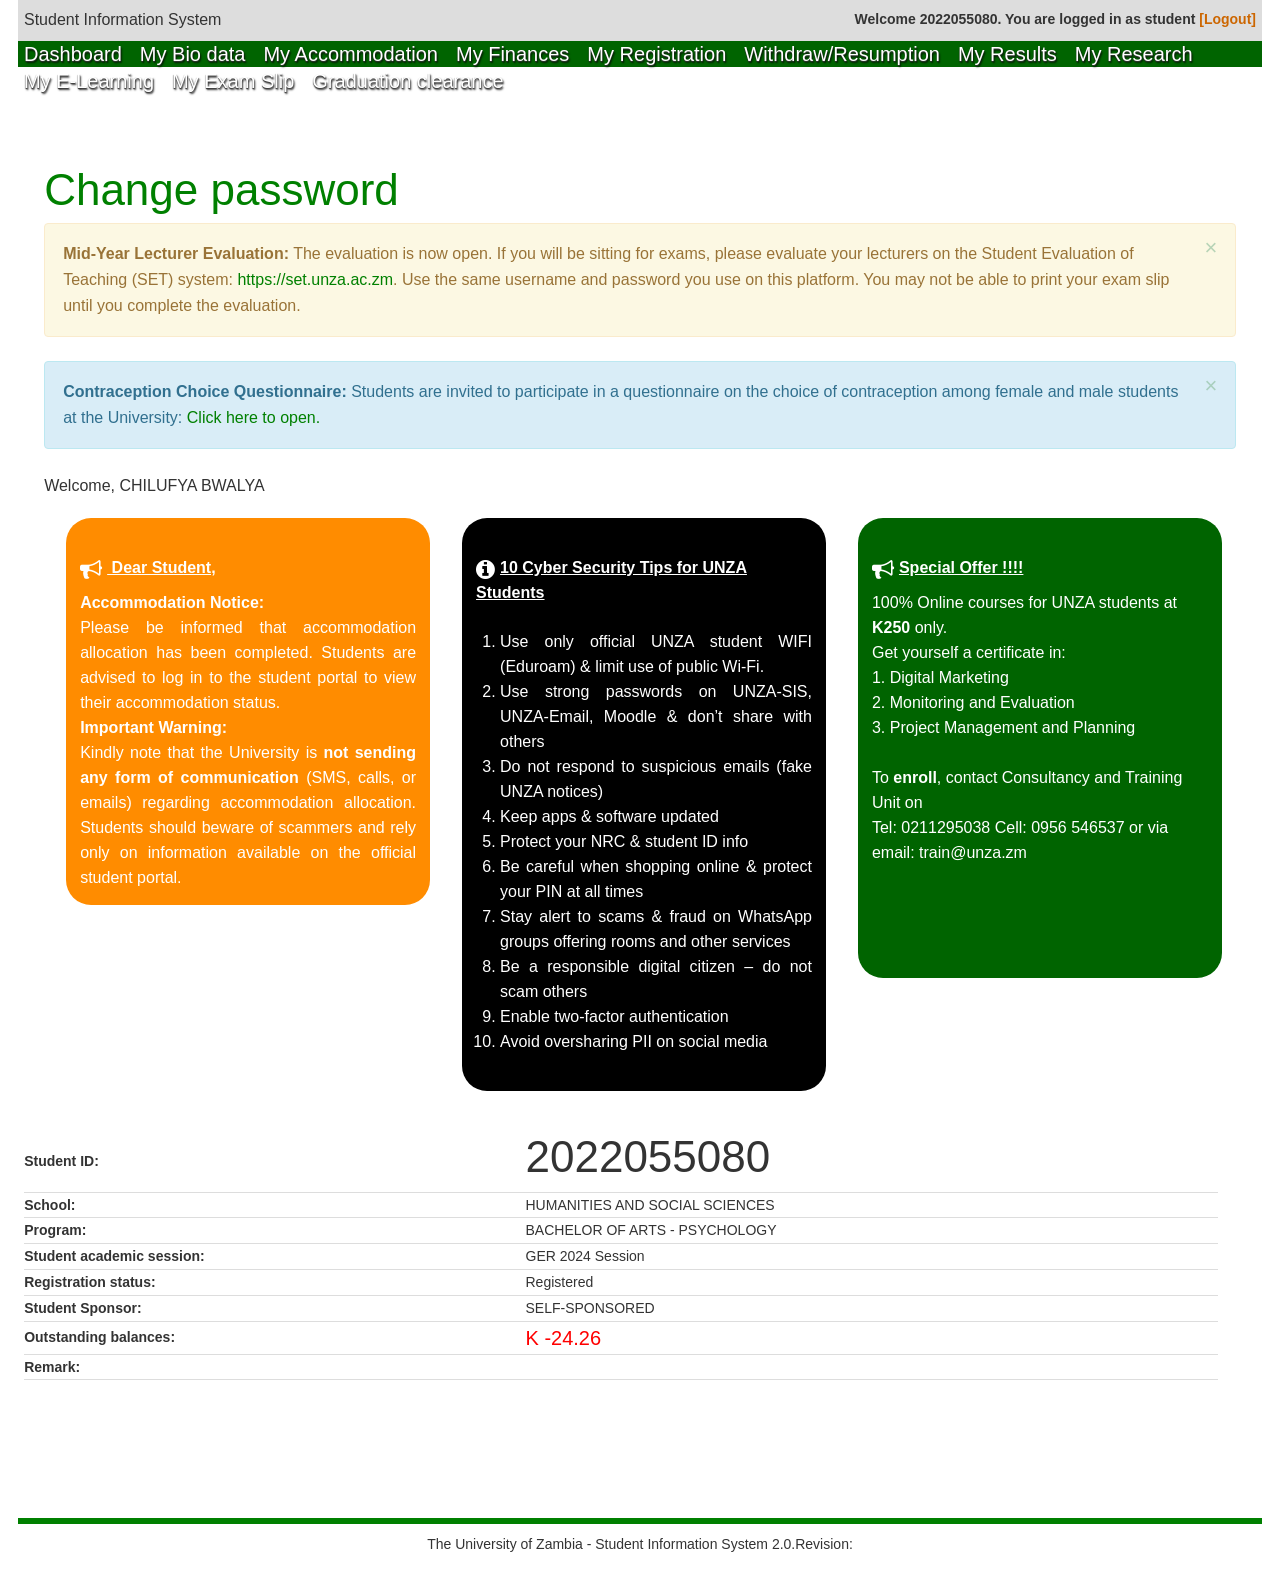
<file: index.html>
<!DOCTYPE html>
<html lang="en">
<head>
<meta charset="UTF-8">
<meta name="viewport" content="width=1000">
<title>Student Information System</title>

<!-- Font Awesome (only used in announcements & guides) -->
<link rel="stylesheet" href="https://cdnjs.cloudflare.com/ajax/libs/font-awesome/4.7.0/css/font-awesome.min.css">

<style>

*{box-sizing:border-box}body{margin:0;color:#333;background:white;font-family:Arial,Helvetica,sans-serif;font-size:16px}a{color:green;text-decoration:none}button{font:inherit;cursor:pointer}a:focus-visible,button:focus-visible{outline:2px solid #e79b24;outline-offset:3px}.top-header{margin:0 18px;background:#ddd;padding:10px 6px;display:flex;justify-content:space-between;gap:8px 24px;flex-wrap:wrap;line-height:1.3}.top-header>div:last-child{font-size:14px;font-weight:bold}.navbar{margin:0 18px;background:#006400;display:flex;flex-wrap:wrap;gap:0 18px;padding:1px 6px}.navbar a{font:20px Arial,Helvetica,sans-serif;color:white;line-height:24px;text-shadow:1px 1px 2px #000}.container{padding:70px 3.45% 0}.page-title{color:green;font-weight:400;font-size:44px;margin:0 0 8px}.alert{position:relative;border:1px solid;padding:17px 45px 17px 18px;border-radius:4px;font-size:16px;line-height:26px;margin-bottom:24px;overflow-wrap:anywhere}.alert.warning{background:#fcf8e3;border-color:#faebcc;color:#997337}.alert.info{background:#d9edf7;border-color:#bce8f1;color:#31708f}.dismiss{position:absolute;right:10px;top:10px;width:28px;height:28px;border:0;background:transparent;color:#8abc99;font-size:22px;opacity:.6}.welcome{margin:28px 0 23px}.welcome strong{font-weight:400}.cards{display:grid;grid-template-columns:repeat(3,minmax(0,1fr));gap:32px;margin:0 14px 40px 22px;align-items:start}.card{color:white;border-radius:25px;padding:25px 14px 15px;line-height:25px;overflow-wrap:anywhere;min-width:0}.orange{background:#ff8c00}.black{background:#000}.green{background:#006400;min-height:460px}.card h3{font-size:16px;text-decoration:underline;margin:12px 0 10px}.card h3 i{font-size:22px;vertical-align:middle;margin-right:5px}.card p{margin:0}.card.orange p,.card.black li{text-align:justify}.card ol{padding-left:24px;margin:24px 0 22px}.card.green ol{padding-left:0;list-style-position:inside;margin:0 0 25px}.card.green .contact{margin-top:25px}.main{display:grid;grid-template-columns:minmax(0,1.65fr) minmax(0,1fr);gap:18px;margin:0 18px 0 -20px;align-items:start}.student-info{min-width:0}table{width:100%;border-collapse:collapse;font-size:14px}td{border-bottom:1px solid #ddd;padding:4px 0;line-height:1.2;overflow-wrap:anywhere}td:first-child{width:42%;font-weight:bold}.student-number{font-size:44px;font-weight:400;line-height:1.2;padding-top:0;padding-bottom:8px}.negative{font-size:20px;color:red}.quick-guides{background:#f8f8f8;border:1px solid #ddd;padding:26px 26px 80px;box-shadow:0 3px 10px #0001;min-height:254px}.quick-guides h4{font-size:16px;font-weight:400;background:#006400;border-radius:16px;color:white;padding:12px 10px;margin:0 0 16px}.quick-guides h4 i{font-size:22px;vertical-align:middle;margin-right:5px}.guide{display:flex;align-items:flex-start;gap:12px;margin:12px -12px;font-size:18px;line-height:1.5;color:green}.guide>i{font-size:32px;color:#606060;flex-shrink:0}.guide strong{color:#606060}.footer{margin:138px 18px 0;border-top:6px solid green;text-align:center;padding:10px 16px 20px;font-size:14px;line-height:1.5}
@media(max-width:1200px){.cards{gap:20px;margin-left:0;margin-right:0}.main{margin:0;grid-template-columns:minmax(0,1.5fr) minmax(0,1fr)}.quick-guides{padding:20px}.guide{margin:12px 0;font-size:16px}.green{min-height:460px}}
@media(max-width:950px){.container{padding-top:40px}.cards{grid-template-columns:repeat(2,minmax(0,1fr))}.green{min-height:0;grid-column:1 / -1}.main{grid-template-columns:minmax(0,1fr);gap:28px}.quick-guides{min-height:0;padding-bottom:26px}.footer{margin-top:70px}.navbar a{font-size:17px;min-height:40px;display:flex;align-items:center}}
@media(max-width:600px){.top-header{margin:0;padding:12px 16px}.top-header>div{width:100%}.navbar{margin:0;padding:4px 16px;gap:0 16px}.navbar a{font-family:Arial,Helvetica,sans-serif;font-size:13px;min-height:44px;text-shadow:none}.container{padding:28px 16px 0}.page-title{font-size:32px}.alert{padding:14px 38px 14px 14px;font-size:14px;line-height:22px}.dismiss{min-width:32px;min-height:32px;right:3px;top:3px}.cards{grid-template-columns:minmax(0,1fr);gap:20px;margin-bottom:30px}.green{grid-column:auto}.card{padding:18px;line-height:1.6}.card.orange p,.card.black li{text-align:left}.card h3{margin-top:4px}.welcome{line-height:1.5;margin-top:24px}.student-info table{table-layout:fixed}td{padding:8px 5px;line-height:1.4}td:first-child{width:43%}.student-number{font-size:28px}.negative{font-size:18px}.quick-guides{padding:18px}.guide{font-size:16px;gap:10px}.footer{margin:48px 16px 0;padding:12px 0 20px;font-size:12px}}
</style>
<link rel="stylesheet" href="mobile.css">
</head>
<script src="session.js"></script>

<body class="sis-overview">

<div class="top-header">
  <div>Student Information System</div>
  <div>
    Welcome 2022055080. You are logged in as student
    <a href="login.html" onclick="return logout()" style="color:#c60; text-decoration:none;">[Logout]</a>
  </div>
</div>

<!-- NAVBAR (TEXT ONLY) -->
<div class="navbar">
  <a href="index.html" aria-current="page">Dashboard</a>
  <a href="#">My Bio data</a>
  <a href="#">My Accommodation</a>
  <a href="#">My Finances</a>
  <a href="#">My Registration</a>
  <a href="#">Withdraw/Resumption</a>
  <a href="results.html">My Results</a>
  <a href="#">My Research</a>
</div>
<nav class="secondary-nav" aria-label="More student services">
  <a href="#">My E-Learning</a>
  <a href="#">My Exam Slip</a>
  <a href="#">Graduation clearance</a>
</nav>

<div class="container">
  <h1 class="page-title">Change password</h1>
  <div class="alert warning"><strong>Mid-Year Lecturer Evaluation:</strong> The evaluation is now open. If you will be sitting for exams, please evaluate your lecturers on the Student Evaluation of Teaching (SET) system: <a href="https://set.unza.ac.zm">https://set.unza.ac.zm</a>. Use the same username and password you use on this platform. You may not be able to print your exam slip until you complete the evaluation.<button class="dismiss" type="button" aria-label="Dismiss lecturer evaluation notice" onclick="this.parentElement.hidden=true">×</button></div>
  <div class="alert info"><strong>Contraception Choice Questionnaire:</strong> Students are invited to participate in a questionnaire on the choice of contraception among female and male students at the University: <a href="#" onclick="alert('The questionnaire is not connected in this school project demo.');return false">Click here to open.</a><button class="dismiss" type="button" aria-label="Dismiss questionnaire notice" onclick="this.parentElement.hidden=true">×</button></div>
  <div class="welcome">Welcome, <strong>CHILUFYA BWALYA</strong></div>

  <div class="cards">
    <section class="card orange">
      <h3><i class="fa fa-bullhorn" aria-hidden="true"></i> Dear Student,</h3>
      <p><strong>Accommodation Notice:</strong><br>Please be informed that accommodation allocation has been completed. Students are advised to log in to the student portal to view their accommodation status.<br><strong>Important Warning:</strong><br>Kindly note that the University is <strong>not sending any form of communication</strong> (SMS, calls, or emails) regarding accommodation allocation. Students should beware of scammers and rely only on information available on the official student portal.</p>
    </section>
    <section class="card black">
      <h3><i class="fa fa-info-circle" aria-hidden="true"></i>10 Cyber Security Tips for UNZA Students</h3>
      <ol>
        <li>Use only official UNZA student WIFI (Eduroam) &amp; limit use of public Wi-Fi.</li>
        <li>Use strong passwords on UNZA-SIS, UNZA-Email, Moodle &amp; don’t share with others</li>
        <li>Do not respond to suspicious emails (fake UNZA notices)</li>
        <li>Keep apps &amp; software updated</li>
        <li>Protect your NRC &amp; student ID info</li>
        <li>Be careful when shopping online &amp; protect your PIN at all times</li>
        <li>Stay alert to scams &amp; fraud on WhatsApp groups offering rooms and other services</li>
        <li>Be a responsible digital citizen – do not scam others</li>
        <li>Enable two-factor authentication</li>
        <li>Avoid oversharing PII on social media</li>
      </ol>
    </section>
    <section class="card green">
      <h3><i class="fa fa-bullhorn" aria-hidden="true"></i>Special Offer !!!!</h3>
      <p>100% Online courses for UNZA students at <strong>K250</strong> only.<br>Get yourself a certificate in:</p>
      <ol><li>Digital Marketing</li><li>Monitoring and Evaluation</li><li>Project Management and Planning</li></ol>
      <p class="contact">To <strong>enroll</strong>, contact Consultancy and Training Unit on<br>Tel: 0211295038 Cell: 0956 546537 or via email: train@unza.zm</p>
    </section>
  </div>

  <div class="main dashboard-details">
    <div class="student-info">
      <table>
        <tr><td>Student ID:</td><td class="student-number">2022055080</td></tr>
        <tr><td>School:</td><td>HUMANITIES AND SOCIAL SCIENCES</td></tr>
        <tr><td>Program:</td><td>BACHELOR OF ARTS - PSYCHOLOGY</td></tr>
        <tr><td>Student academic session:</td><td>GER 2024 Session</td></tr>
        <tr><td>Registration status:</td><td>Registered</td></tr>
        <tr><td>Student Sponsor:</td><td>SELF-SPONSORED</td></tr>
        <tr><td>Outstanding balances:</td><td class="negative">K -24.26</td></tr>
        <tr><td>Remark:</td><td></td></tr>
      </table>
    </div>

  </div>
</div>

<div class="footer">
  The University of Zambia - Student Information System 2.0.Revision:
</div>

</body>
</html>
</file>
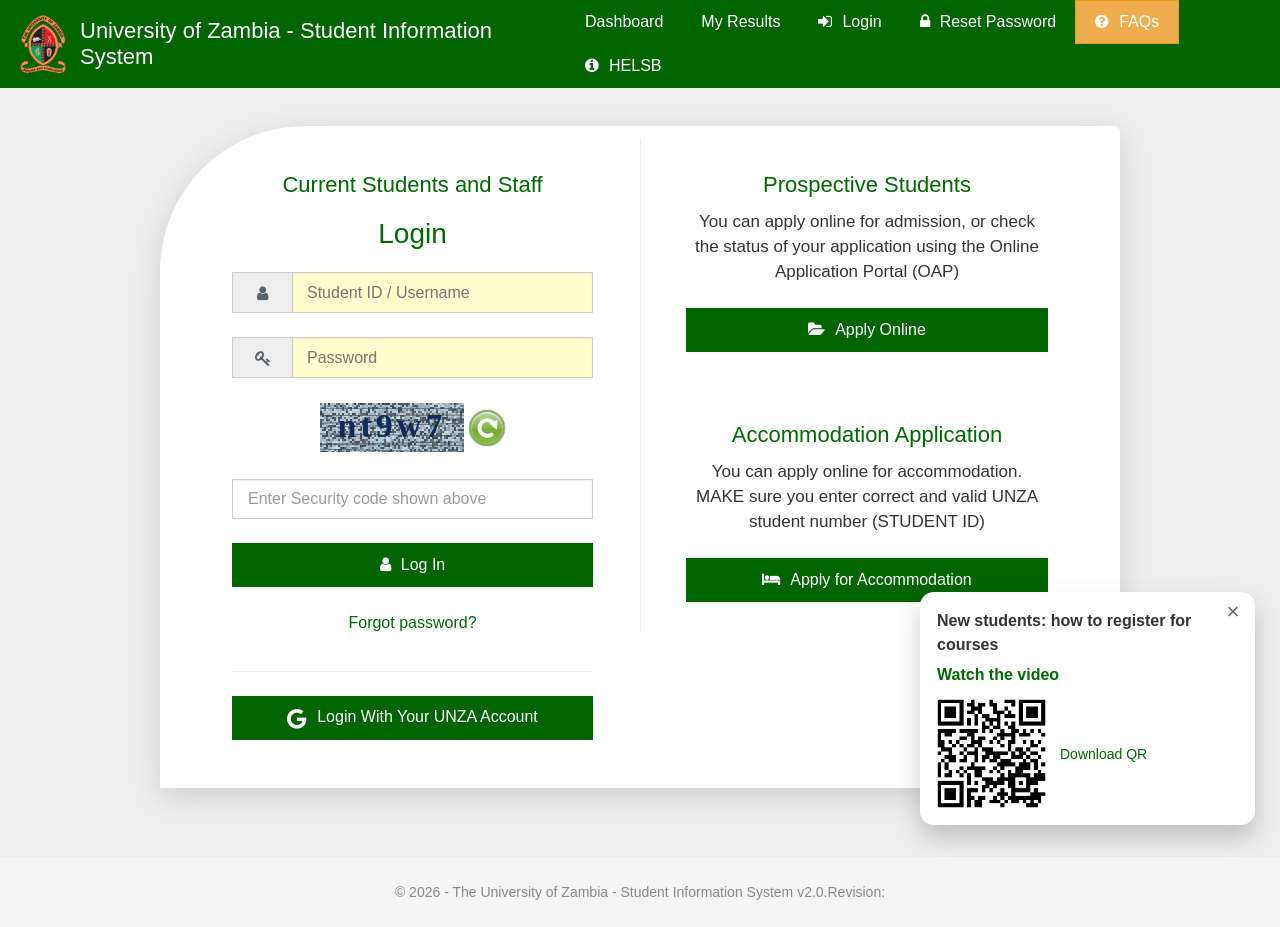
<file: login.html>
<!DOCTYPE html>
<html lang="en">
<head>
<meta charset="UTF-8">
<meta name="viewport" content="width=device-width, initial-scale=1.0">
<title>UNZA SIS | Login</title>
<script>
// Some phone browsers retain the wide viewport from the results page.
// Set this page's viewport explicitly before its layout is drawn.
if (window.screen.width <= 767) {
  document.querySelector('meta[name="viewport"]').setAttribute(
    'content', 'width=' + window.screen.width + ', initial-scale=1.0'
  );
}
</script>
<link rel="stylesheet" href="https://cdnjs.cloudflare.com/ajax/libs/font-awesome/4.7.0/css/font-awesome.min.css">
<style>
*{box-sizing:border-box}body{margin:0;font-family:"Segoe UI",Arial,sans-serif;color:#333;background:#eee;font-size:17px}button,input{font:inherit}button,a{ -webkit-tap-highlight-color:transparent}a{color:#006800;text-decoration:none}button{cursor:pointer}.topbar{min-height:64px;background:#006400;color:white;display:flex;align-items:center;justify-content:space-between;padding:0 20px;gap:20px}.brand{display:flex;align-items:center;gap:12px;font-size:22px;color:white}.brand img{width:48px;height:60px;object-fit:contain}.navigation{display:flex;align-self:stretch}.navigation button{border:0;background:none;color:white;padding:0 19px;font-size:16px;white-space:nowrap}.navigation i{margin-right:10px}.navigation .active{background:#f0ad4e;border:1px solid #e99d12}.navigation button:hover{background:#087608}main{min-height:calc(100vh - 134px);padding:38px 24px 69px;display:flex;align-items:flex-start;justify-content:center}.card{width:960px;max-width:100%;min-height:652px;background:#fff;border-radius:145px 6px 145px 0;box-shadow:0 8px 30px #0002;display:grid;grid-template-columns:1fr 1fr;padding:12px 0 48px}.login,.right{padding:34px 47px 0 72px;text-align:center}.right{padding:34px 72px 0 46px;position:relative}.right:before{content:"";position:absolute;left:0;top:0;height:495px;width:1px;background:#eee}h2,h3{font-weight:400;color:#006800}h2{font-size:22px;margin:0 0 20px}h3{font-size:28px;margin:0 0 22px}.input-group{display:flex;height:41px;margin-bottom:24px}.input-group span{width:61px;flex-shrink:0;display:grid;place-items:center;background:#eee;border:1px solid #ccc;color:#59636b;font-size:16px}.input-group input{width:100%;min-width:0;background:#fffecd;border:1px solid #ccc;border-left:0;padding:9px 14px;box-shadow:inset 0 1px 2px #0001;color:#111;font-size:16px}input:focus-visible,button:focus-visible,a:focus-visible{outline:2px solid #efa93d;outline-offset:3px}.captcha-row{display:flex;justify-content:center;align-items:center;gap:5px;margin:25px 0 27px}.captcha{width:144px;height:49px;background:#d3dde0;display:grid;place-items:center;color:#23334c;font:bold italic 28px Georgia,serif;letter-spacing:4px;text-decoration:line-through;background-image:repeating-linear-gradient(24deg,transparent 0 3px,#667d8955 4px 5px),repeating-linear-gradient(135deg,transparent 0 4px,#465d7b55 5px 6px)}.refresh{border:1px solid #83a55d;background:linear-gradient(#c5dfa7,#70a432);border-radius:50%;color:white;width:35px;height:35px;font-size:25px;line-height:1}.security{height:40px;width:100%;border:1px solid #ccc;padding:9px 15px;margin-bottom:24px;font-size:16px;box-shadow:inset 0 1px 2px #0001}.security::placeholder{color:#999}.action{display:block;width:100%;border:0;background:#006400;color:white;padding:10px 8px;min-height:41px;font-size:16px}.action:hover{background:#087608}.action i{margin-right:10px}.forgot{display:inline-block;margin-top:26px;background:none;border:0;padding:0;color:#006800;font-size:16px}.account{margin-top:26px;border-top:1px solid #eee;padding-top:24px}.account i{font-size:23px;vertical-align:middle}.right h2{margin-bottom:11px}.right p{font-size:17px;line-height:25px;margin:0 0 24px}.accommodation{margin-top:70px}.footer{background:#f5f5f5;min-height:70px;display:flex;align-items:center;justify-content:center;text-align:center;color:#888;font-size:14px;padding:20px}.help{position:fixed;right:25px;bottom:75px;background:white;width:335px;padding:17px;border-radius:14px;box-shadow:0 12px 25px #0003;font-size:16px}.help strong{display:block;line-height:24px;padding-right:10px}.help>a{display:block;font-weight:600;margin:9px 0 15px}.help .close{position:absolute;right:12px;top:8px;border:0;background:none;font-size:22px;color:#666}.qr-row{display:flex;align-items:center;gap:14px}.qr-row img{width:109px;height:109px}.qr-row a{font-size:14px}.message{font-size:14px;color:#a32916;margin:12px 0 0;line-height:1.4}.message:empty{display:none}
@media(min-width:1500px){.card{transform:translateX(0)}}
@media(max-width:1100px){.brand{font-size:18px}.navigation button{padding:0 10px}.help{position:relative;right:auto;bottom:auto;margin:0 24px 24px auto}main{min-height:auto}.login,.right{padding-left:35px;padding-right:35px}}
@media(max-width:700px){.topbar{flex-wrap:wrap;padding:8px 16px 0;gap:8px}.brand{font-size:16px}.brand img{height:47px;width:37px}.navigation{width:100%;justify-content:center;min-height:44px}.navigation button{font-size:13px;padding:0 9px}.navigation i{margin-right:5px}main{padding:24px 16px}.card{grid-template-columns:1fr;border-radius:65px 6px 65px 0;padding-bottom:35px}.login,.right{padding:30px 24px 0}.right{margin-top:30px}.right:before{top:0;left:24px;right:24px;width:auto;height:1px}.accommodation{margin-top:35px}h2{font-size:21px}.help{width:calc(100% - 32px);margin:0 16px 24px}.footer{font-size:12px}}

/* Let flex and grid children shrink on phones and tablets. */
.brand { min-width: 0; }
.brand img { flex-shrink: 0; }
.brand span { overflow-wrap: anywhere; }
.navigation { flex-wrap: wrap; }
.navigation button { min-height: 44px; }
.card { grid-template-columns: minmax(0, 1fr) minmax(0, 1fr); }
.login, .right { min-width: 0; }
.action { overflow-wrap: anywhere; line-height: 1.4; min-height: 44px; }
.forgot { min-height: 44px; margin-top: 14px; }
.help .close { min-width: 36px; min-height: 36px; right: 4px; top: 2px; }
.help strong { padding-right: 24px; }
.qr-row { flex-wrap: wrap; }
@media (min-width: 701px) and (max-width: 1100px) {
  .topbar { flex-wrap: wrap; padding-top: 8px; gap: 8px; }
  .navigation { margin-left: auto; }
}
@media (max-width: 700px) {
  .card { grid-template-columns: minmax(0, 1fr); }
  .navigation { gap: 0; }
  .navigation button { flex: 1 1 auto; }
  .account { margin-top: 14px; }
}
@media (max-width: 360px) {
  .login, .right { padding-left: 18px; padding-right: 18px; }
  .navigation button { padding: 0 7px; }
  .brand { font-size: 15px; }
}

.navigation a{display:flex;align-items:center;justify-content:center;color:white;padding:0 19px;font-size:16px;min-height:44px;white-space:nowrap}
.navigation a:hover{background:#087608}
@media(max-width:1100px){.navigation a{padding:0 10px}}
@media(max-width:700px){.navigation a{font-size:13px;padding:0 9px;flex:1 1 auto}.navigation{row-gap:2px}}
</style>
<link rel="stylesheet" href="mobile.css?v=20261113-1">
<link rel="stylesheet" href="login-mobile.css?v=20261113-1">
<link rel="stylesheet" href="security-code.css?v=1">
<script src="security-code.js"></script>
</head>
<body class="login-page">
<header class="topbar">
<a class="brand" href="login.html"><img src="images/unza-logo.png" alt="UNZA crest"><span>University of Zambia - Student Information System</span></a>
<button class="menu-toggle" type="button" aria-label="Open navigation" aria-controls="loginNavigation" aria-expanded="false"><span></span><span></span><span></span></button>
<nav class="navigation" id="loginNavigation" aria-label="Main navigation">
<a href="index.html">Dashboard</a>
<a href="results.html">My Results</a>
<button type="button" onclick="document.getElementById('studentId').focus()"><i class="fa fa-sign-in" aria-hidden="true"></i>Login</button>
<button type="button" onclick="showInfo('Password reset')"><i class="fa fa-lock" aria-hidden="true"></i>Reset Password</button>
<button type="button" class="active" onclick="showInfo('FAQs')"><i class="fa fa-question-circle" aria-hidden="true"></i>FAQs</button>
<button type="button" onclick="showInfo('HELSB')"><i class="fa fa-info-circle" aria-hidden="true"></i>HELSB</button>
</nav>
</header>
<div class="login-notice" role="status">Please login to proceed.<button type="button" aria-label="Dismiss login notice" onclick="this.parentElement.hidden=true">×</button></div>
<main><section class="card" aria-label="Student portal login">
<div class="login">
<h2>Current Students and Staff</h2><h3>Login</h3>
<form id="loginForm">
<div class="input-group"><span><i class="fa fa-user" aria-hidden="true"></i></span><input type="text" id="studentId" aria-label="Student ID or username" placeholder="Student ID / Username" autocomplete="username" required></div>
<div class="input-group"><span><i class="fa fa-key" aria-hidden="true"></i></span><input type="password" id="password" aria-label="Password" placeholder="Password" autocomplete="current-password" required></div>
<div class="captcha-row"><canvas class="captcha" id="captcha" width="144" height="49" role="img" aria-label="Security code"></canvas><button class="refresh" type="button" onclick="refreshCode()" aria-label="Refresh security code"><svg viewBox="0 0 32 32" aria-hidden="true"><path d="M25 13A10 10 0 1 0 21 25" fill="none" stroke="currentColor" stroke-width="5" stroke-linecap="round"/><path d="M18 11L28 19L29 6Z" fill="currentColor"/></svg></button></div>
<input class="security" id="securityCode" aria-label="Enter security code shown above" placeholder="Enter Security code shown above" autocomplete="off" required>
<button class="action" type="submit"><i class="fa fa-user" aria-hidden="true"></i>Log In</button>
<p class="message" id="message" role="status"></p>
</form>
<button class="forgot" onclick="showInfo('Password reset')">Forgot password?</button>
<div class="account"><button class="action" onclick="showInfo('UNZA account sign-in')"><i class="fa fa-google" aria-hidden="true"></i>Login With Your UNZA Account</button></div>
</div>
<div class="right">
<section><h2>Prospective Students</h2><p>You can apply online for admission, or check the status of your application using the Online Application Portal (OAP)</p><button class="action" onclick="showInfo('Online applications')"><i class="fa fa-folder-open" aria-hidden="true"></i>Apply Online</button></section>
<section class="accommodation"><h2>Accommodation Application</h2><p>You can apply online for accommodation. MAKE sure you enter correct and valid UNZA student number (STUDENT ID)</p><button class="action" onclick="showInfo('Accommodation applications')"><i class="fa fa-bed" aria-hidden="true"></i>Apply for Accommodation</button></section>
</div>
</section></main>
<aside class="help" id="registrationHelp" aria-label="Registration help"><button class="close" aria-label="Close registration help" onclick="document.getElementById('registrationHelp').hidden=true">×</button><strong>New students: how to register for courses</strong><a href="#" onclick="showInfo('Registration video');return false">Watch the video</a><div class="qr-row"><img src="images/registration-qr.png" alt="Registration QR code from the reference image"><a href="images/registration-qr.png" download="registration-qr.png">Download QR</a></div></aside>
<footer class="footer">© 2026 - The University of Zambia - Student Information System v2.0.Revision:</footer>
<script>
const menuToggle = document.querySelector('.menu-toggle');
const loginNavigation = document.getElementById('loginNavigation');
menuToggle.addEventListener('click', () => {
  const expanded = menuToggle.getAttribute('aria-expanded') !== 'true';
  menuToggle.setAttribute('aria-expanded', String(expanded));
  menuToggle.setAttribute('aria-label', expanded ? 'Close navigation' : 'Open navigation');
  loginNavigation.classList.toggle('is-open', expanded);
});
loginNavigation.addEventListener('click', event => {
  if (event.target.closest('a, button')) {
    menuToggle.setAttribute('aria-expanded', 'false');
    menuToggle.setAttribute('aria-label', 'Open navigation');
    loginNavigation.classList.remove('is-open');
  }
});
let securityCode;
function refreshCode(){securityCode=Array.from({length:5},()=> 'abcdefghjkmnpqrstuvwxyz23456789'[Math.floor(Math.random()*31)]).join('');drawSecurityCode(document.getElementById('captcha'),securityCode);document.getElementById('securityCode').value='';}
function showInfo(feature){document.getElementById('message').textContent=feature+' is not connected in this school project demo.';}
function login(event){event.preventDefault();const id=document.getElementById('studentId').value.trim();const pass=document.getElementById('password').value;const message=document.getElementById('message');if(document.getElementById('securityCode').value.trim().toLowerCase()!==securityCode){message.textContent='Please enter the security code shown above.';return;}if(id!==pass){message.textContent='Demo login: use your Student ID as your password.';return;}localStorage.setItem('loggedIn','true');localStorage.setItem('studentId',id);window.location.href='index.html';}
document.getElementById('loginForm').addEventListener('submit',login);refreshCode();
</script>
</body>
</html>
</file>
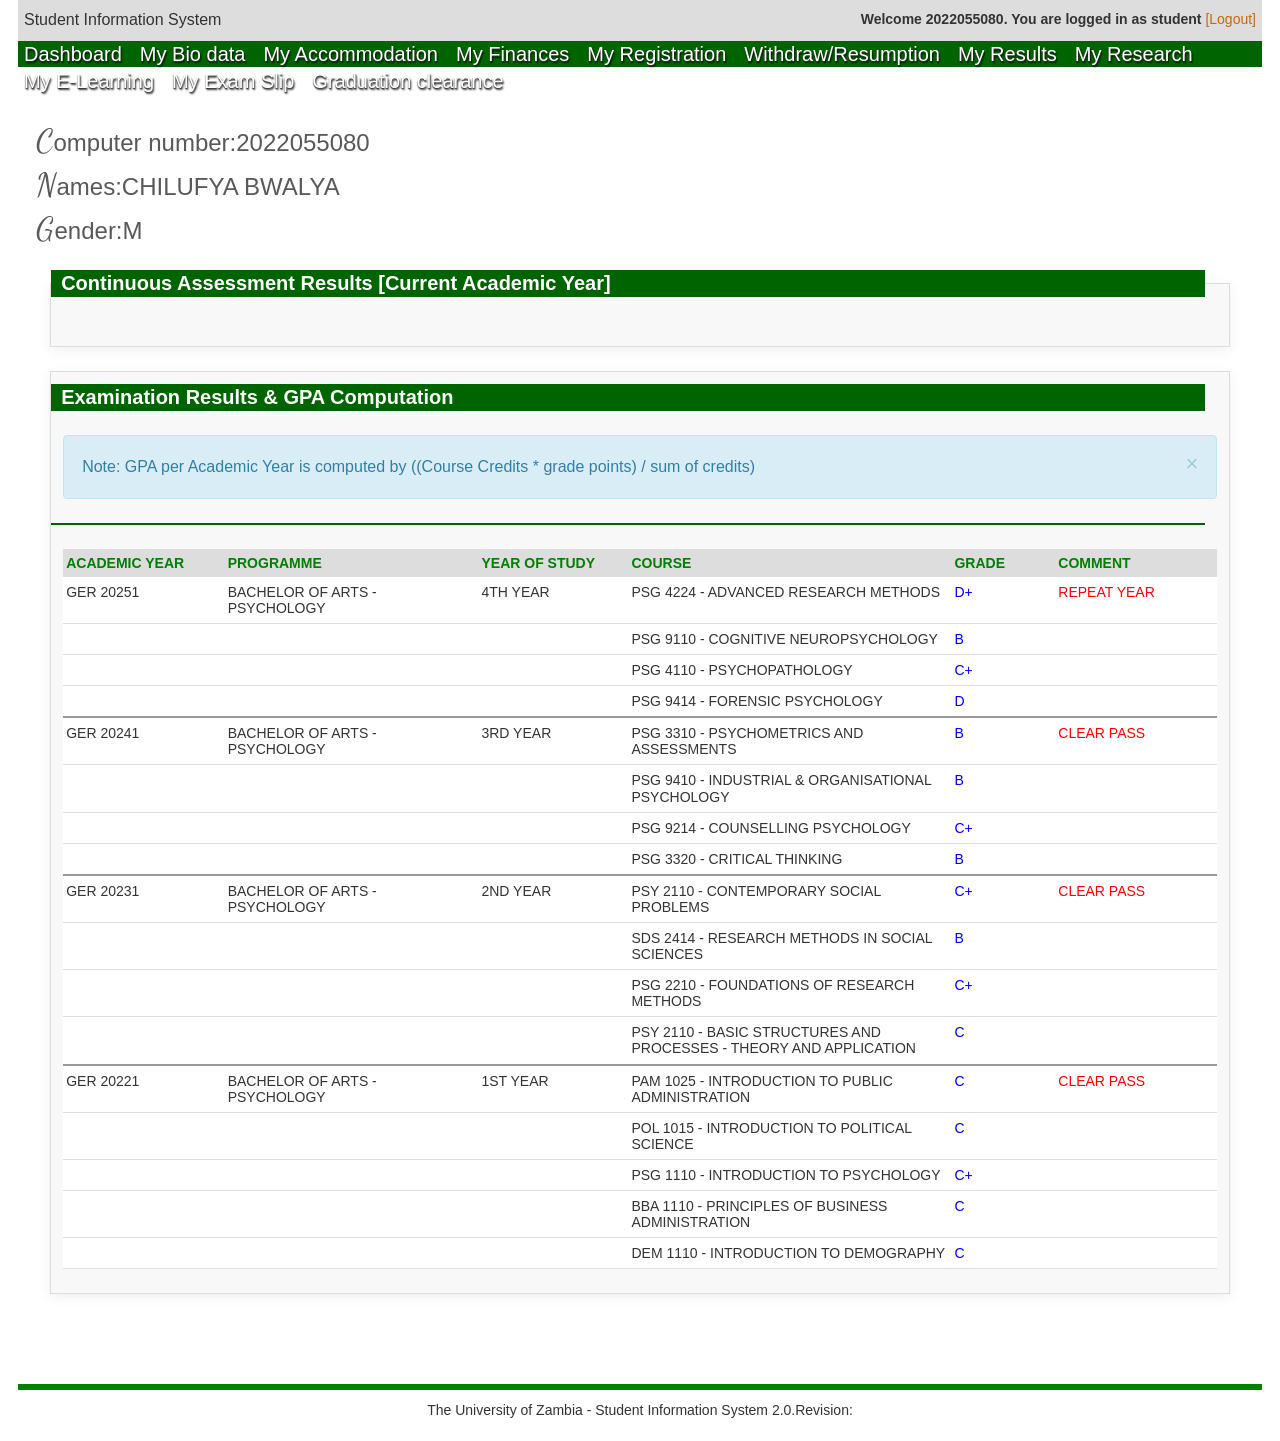
<file: results.html>
<!DOCTYPE html>
<html lang="en">
<head>
<meta charset="UTF-8">
<meta name="viewport" content="width=1000">
<title>SIS | Examination Results</title>

<style>
@font-face{font-family:"SIS Initials";src:url("fonts/dancing-script.ttf") format("truetype");font-style:normal;font-weight:400;font-display:swap}

*{box-sizing:border-box}body{margin:0;background:white;color:#333;font-family:Arial,Helvetica,sans-serif;font-size:16px}a{color:green;text-decoration:none}.top-header{margin:0 18px;padding:10px 6px;background:#ddd;display:flex;justify-content:space-between;gap:8px 24px;flex-wrap:wrap;line-height:1.3}.top-header>div:first-child strong{font-weight:400}.top-header>div:last-child{font-size:14px;font-weight:bold}.navbar{margin:0 18px;padding:1px 6px;background:#006400;display:flex;flex-wrap:wrap;gap:0 18px}.navbar a{font:20px Arial,Helvetica,sans-serif;color:white;line-height:24px;text-shadow:1px 1px 2px #000}a:focus-visible,button:focus-visible,.results-scroll:focus-visible{outline:2px solid #dfa134;outline-offset:3px}.container{padding:44px 3.45% 0}.student-meta{margin: -14px 0 24px -0.6vw;color:#595959}.student-meta p{font-size:24px;margin:0 0 8px;line-height:36px;overflow-wrap:anywhere}.student-meta strong{font-family:"SIS Initials",cursive;font-size:32px;font-style:normal;font-weight:400;line-height:1}.results-panel{background:#f8f8f8;border:1px solid #ddd;box-shadow:0 3px 12px #0001;margin:24px 6px 0;padding:12px 12px 24px;min-width:0}.assessment-panel{min-height:64px;margin-top:34px;position:relative}.section-title{font: bold 20px Arial,Helvetica,sans-serif;line-height:27px;color:white;background:#006400;margin:0 12px 24px -12px;padding:0 10px}.assessment-panel .section-title{margin-top:-26px;margin-bottom:0}.note{position:relative;background:#d9edf7;border:1px solid #bce8f1;border-radius:4px;color:#317fa7;padding:20px 45px 20px 18px;line-height:22px;font-size:16px;overflow-wrap:anywhere;margin:0 0 24px}.dismiss{position:absolute;right:8px;top:12px;border:0;background:transparent;color:#9ecbdb;font-size:22px;cursor:pointer;width:32px;height:32px}.results-divider{height:2px;background:#006400;border:0;margin:0 12px 24px -12px}.results-scroll{max-width:100%;overflow-x:auto;-webkit-overflow-scrolling:touch}table{width:100%;min-width:0;table-layout:fixed;border-collapse:collapse;font-size:14px;background:white}th{background:#ddd;color:green;text-align:left;font-size:16px;padding:6px 3px;white-space:normal;overflow-wrap:anywhere}td{padding:7px 3px;border-bottom:1px solid #ddd;vertical-align:top;line-height:1.15;overflow-wrap:anywhere}th:nth-child(1){width:9%}th:nth-child(2){width:27%}th:nth-child(3){width:9%}th:nth-child(4){width:38%}th:nth-child(5){width:4%}th:nth-child(6){width:13%}.group:not(:first-child){border-top:2px solid #999}.grade{color:blue}.comment{color:red;white-space:normal}.scroll-hint{display:none;font-size:13px;color:#555;line-height:1.5}.footer{margin:90px 18px 0;border-top:6px solid green;text-align:center;font-size:14px;line-height:1.5;padding:10px 16px 20px}
@media(max-width:1100px){.scroll-hint{display:block}.navbar a{font-size:17px;display:flex;align-items:center;min-height:40px}}
@media(max-width:700px){.top-header{margin:0;padding:12px 16px}.top-header>div{width:100%}.navbar{margin:0;padding:4px 16px;gap:0 16px}.navbar a{font-family:Arial,Helvetica,sans-serif;font-size:13px;min-height:44px;text-shadow:none}.container{padding:28px 16px 0}.student-meta p{font-size:18px}.student-meta strong{font-size:26px}.results-panel{margin-left:0;margin-right:0;padding:12px 10px 18px}.section-title{font-size:17px;line-height:1.4;padding:5px 10px;margin-left:-10px;margin-right:0;margin-bottom:18px}.assessment-panel{margin-top:32px}.assessment-panel .section-title{margin-top:-24px}.note{font-size:14px;line-height:1.5;padding:14px 40px 14px 12px;margin-bottom:18px}.results-divider{margin:0 0 18px -10px}.footer{margin:48px 16px 0;padding:12px 0 20px;font-size:12px}}
</style>
<script src="session.js"></script>
<link rel="stylesheet" href="mobile.css?v=20261113-meta">
</head>

<body class="sis-overview">

<div class="top-header">
  <div>Student Information System</div>
  <div>Welcome 2022055080. You are logged in as student <a href="login.html" style="color:#c60;font-weight:normal" onclick="return logout()">[Logout]</a></div>
</div>

<div class="navbar">
  <a href="index.html">Dashboard</a>
  <a href="#">My Bio data</a>
  <a href="#">My Accommodation</a>
  <a href="#">My Finances</a>
  <a href="#">My Registration</a>
  <a href="#">Withdraw/Resumption</a>
  <a href="results.html" aria-current="page">My Results</a>
  <a href="#">My Research</a>
</div>
<nav class="secondary-nav" aria-label="More student services">
  <a href="#">My E-Learning</a>
  <a href="#">My Exam Slip</a>
  <a href="#">Graduation clearance</a>
</nav>

<div class="container">

  <div class="student-meta">
  <p><strong>C</strong>omputer number:2022055080</p>
  <p><strong>N</strong>ames:CHILUFYA BWALYA</p>
  <p><strong>G</strong>ender:M</p>
  </div>

  <section class="results-panel assessment-panel" aria-labelledby="assessmentTitle">
    <h2 class="section-title" id="assessmentTitle">Continuous Assessment Results [Current Academic Year]</h2>
  </section>

  <section class="results-panel" aria-labelledby="examinationTitle">
    <h2 class="section-title" id="examinationTitle">Examination Results &amp; GPA Computation</h2>

  <div class="note">
    Note: GPA per Academic Year is computed by
    ((Course Credits * grade points) / sum of credits)
    <button class="dismiss" type="button" aria-label="Dismiss GPA note" onclick="this.parentElement.hidden=true">×</button>
  </div>
  <hr class="results-divider">

  <div class="results-scroll" role="region" aria-label="Examination results" tabindex="0">
  <table>
    <thead>
      <tr>
        <th>ACADEMIC YEAR</th>
        <th>PROGRAMME</th>
        <th>YEAR OF STUDY</th>
        <th>COURSE</th>
        <th>GRADE</th>
        <th>COMMENT</th>
      </tr>
    </thead>

    <tbody>
      <!-- 4TH YEAR -->
      <tr class="group">
        <td>GER 20251</td>
        <td>BACHELOR OF ARTS - PSYCHOLOGY</td>
        <td>4TH YEAR</td>
        <td>PSG 4224 - ADVANCED RESEARCH METHODS</td>
        <td class="grade">D+</td>
        <td class="comment">REPEAT YEAR</td>
      </tr>
      <tr>
        <td></td><td></td><td></td>
        <td>PSG 9110 - COGNITIVE NEUROPSYCHOLOGY</td>
        <td class="grade">B</td>
        <td></td>
      </tr>
      <tr>
        <td></td><td></td><td></td>
        <td>PSG 4110 - PSYCHOPATHOLOGY</td>
        <td class="grade">C+</td>
        <td></td>
      </tr>
      <tr>
        <td></td><td></td><td></td>
        <td>PSG 9414 - FORENSIC PSYCHOLOGY</td>
        <td class="grade">D</td>
        <td></td>
      </tr>

      <!-- 3RD YEAR -->
      <tr class="group">
        <td>GER 20241</td>
        <td>BACHELOR OF ARTS - PSYCHOLOGY</td>
        <td>3RD YEAR</td>
        <td>PSG 3310 - PSYCHOMETRICS AND ASSESSMENTS</td>
        <td class="grade">B</td>
        <td class="comment">CLEAR PASS</td>
      </tr>
      <tr>
        <td></td><td></td><td></td>
        <td>PSG 9410 - INDUSTRIAL &amp; ORGANISATIONAL PSYCHOLOGY</td>
        <td class="grade">B</td>
        <td></td>
      </tr>
      <tr>
        <td></td><td></td><td></td>
        <td>PSG 9214 - COUNSELLING PSYCHOLOGY</td>
        <td class="grade">C+</td>
        <td></td>
      </tr>
      <tr>
        <td></td><td></td><td></td>
        <td>PSG 3320 - CRITICAL THINKING</td>
        <td class="grade">B</td>
        <td></td>
      </tr>

      <!-- 2ND YEAR -->
      <tr class="group">
        <td>GER 20231</td>
        <td>BACHELOR OF ARTS - PSYCHOLOGY</td>
        <td>2ND YEAR</td>
        <td>PSY 2110 - CONTEMPORARY SOCIAL PROBLEMS</td>
        <td class="grade">C+</td>
        <td class="comment">CLEAR PASS</td>
      </tr>
      <tr>
        <td></td><td></td><td></td>
        <td>SDS 2414 - RESEARCH METHODS IN SOCIAL SCIENCES</td>
        <td class="grade">B</td>
        <td></td>
      </tr>
      <tr>
        <td></td><td></td><td></td>
        <td>PSG 2210 - FOUNDATIONS OF RESEARCH METHODS</td>
        <td class="grade">C+</td>
        <td></td>
      </tr>
      <tr>
        <td></td><td></td><td></td>
        <td>PSY 2110 - BASIC STRUCTURES AND PROCESSES - THEORY AND APPLICATION</td>
        <td class="grade">C</td>
        <td></td>
      </tr>

      <!-- 1ST YEAR -->
      <tr class="group">
        <td>GER 20221</td>
        <td>BACHELOR OF ARTS - PSYCHOLOGY</td>
        <td>1ST YEAR</td>
        <td>PAM 1025 - INTRODUCTION TO PUBLIC ADMINISTRATION</td>
        <td class="grade">C</td>
        <td class="comment">CLEAR PASS</td>
      </tr>
      <tr>
        <td></td><td></td><td></td>
        <td>POL 1015 - INTRODUCTION TO POLITICAL SCIENCE</td>
        <td class="grade">C</td>
        <td></td>
      </tr>
      <tr>
        <td></td><td></td><td></td>
        <td>PSG 1110 - INTRODUCTION TO PSYCHOLOGY</td>
        <td class="grade">C+</td>
        <td></td>
      </tr>
      <tr>
        <td></td><td></td><td></td>
        <td>BBA 1110 - PRINCIPLES OF BUSINESS ADMINISTRATION</td>
        <td class="grade">C</td>
        <td></td>
      </tr>
      <tr>
        <td></td><td></td><td></td>
        <td>DEM 1110 - INTRODUCTION TO DEMOGRAPHY</td>
        <td class="grade">C</td>
        <td></td>
      </tr>
    </tbody>
  </table>
  </div>
  </section>

</div>

<div class="footer">
  The University of Zambia - Student Information System 2.0.Revision:
</div>

</body>
</html>
</file>
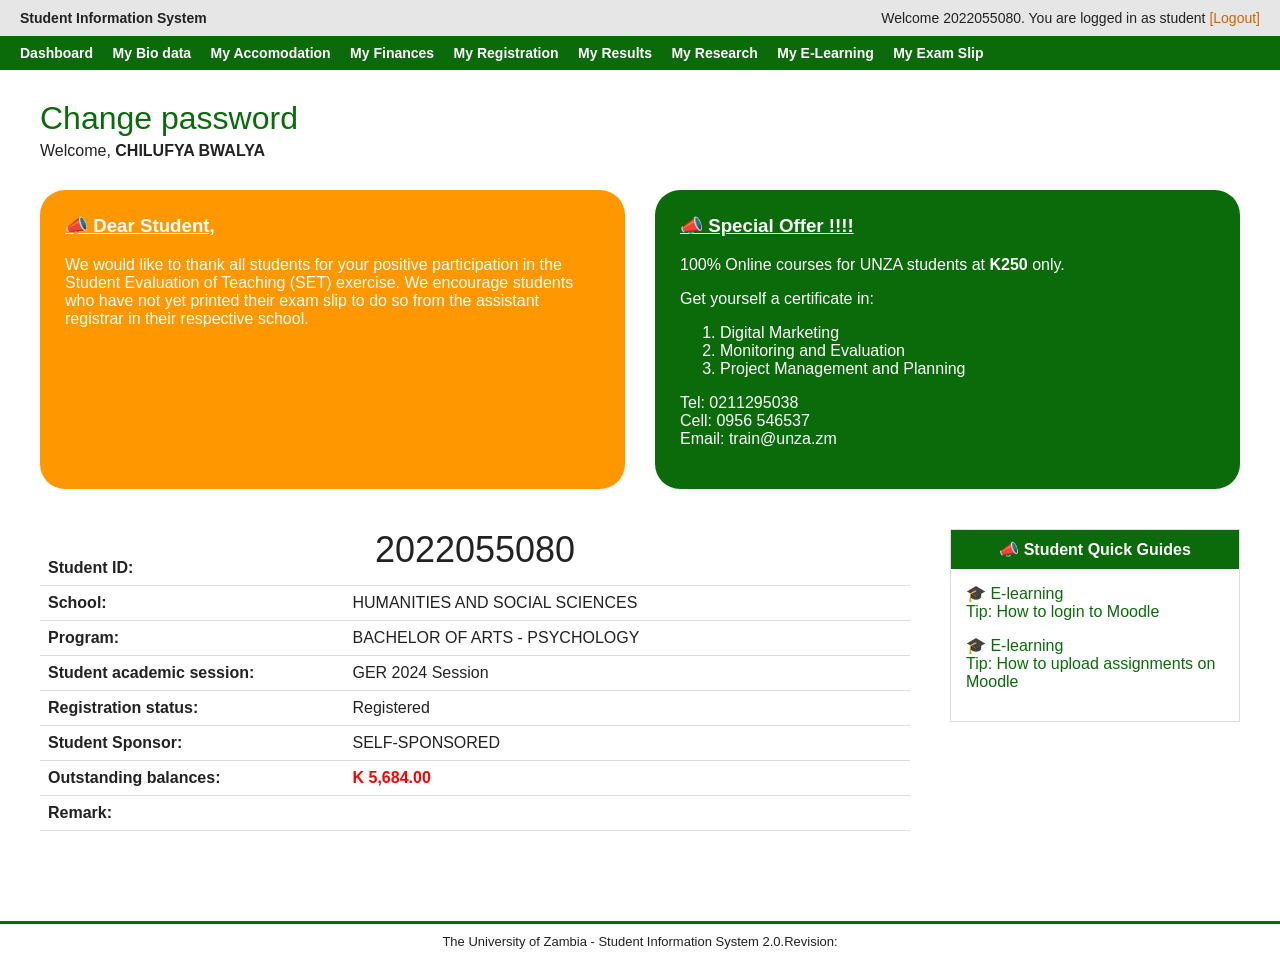
<file: testhome.html>
<!DOCTYPE html>
<html lang="en">
<head>
<meta charset="UTF-8">
<meta name="viewport" content="width=device-width, initial-scale=1.0">
<title>Student Information System</title>

<style>
body {
  margin: 0;
  font-family: Arial, Helvetica, sans-serif;
  background: #fff;
  color: #222;
}

/* Top header */
.top-header {
  background: #e6e6e6;
  padding: 10px 20px;
  display: flex;
  justify-content: space-between;
  font-size: 14px;
}

/* Navigation bar */
.navbar {
  background: #0b6b0b;
  padding: 8px 20px;
}

.navbar a {
  color: #fff;
  text-decoration: none;
  margin-right: 15px;
  font-weight: bold;
  font-size: 14px;
}

.container {
  padding: 30px 40px;
}

/* Page title */
.page-title {
  color: #0b6b0b;
  font-size: 32px;
  margin-bottom: 5px;
}

.welcome {
  margin-bottom: 30px;
}

/* Cards section */
.cards {
  display: flex;
  gap: 30px;
  margin-bottom: 40px;
}

.card {
  padding: 25px;
  border-radius: 25px;
  color: #fff;
  width: 45%;
}

.card.orange {
  background: #ff9800;
}

.card.green {
  background: #0b6b0b;
}

.card h3 {
  margin-top: 0;
  text-decoration: underline;
}

/* Main content layout */
.main {
  display: flex;
  gap: 40px;
}

/* Student info */
.student-info {
  flex: 3;
}

.student-id {
  text-align: center;
  font-size: 36px;
  margin-bottom: -20px;
}

table {
  width: 100%;
  border-collapse: collapse;
}

td {
  padding: 8px;
  border-bottom: 1px solid #ddd;
}

td:first-child {
  font-weight: bold;
  width: 35%;
}

.negative {
  color: red;
  font-weight: bold;
}

/* Sidebar */
.sidebar {
  flex: 1;
}

.quick-guides {
  border: 1px solid #ddd;
  padding: 15px;
}

.quick-guides h4 {
  background: #0b6b0b;
  color: white;
  padding: 10px;
  margin: -15px -15px 15px -15px;
  text-align: center;
}

.guide {
  margin-bottom: 15px;
  color: #0b6b0b;
}

/* Footer */
.footer {
  margin-top: 60px;
  border-top: 3px solid #0b6b0b;
  text-align: center;
  padding: 10px;
  font-size: 13px;
}
</style>
</head>

<body>

<div class="top-header">
  <div><strong>Student Information System</strong></div>
  <div>Welcome 2022055080. You are logged in as student <span style="color:#c60">[Logout]</span></div>
</div>

<div class="navbar">
  <a href="#">Dashboard</a>
  <a href="#">My Bio data</a>
  <a href="#">My Accomodation</a>
  <a href="#">My Finances</a>
  <a href="#">My Registration</a>
  <a href="testresult.html">My Results</a>
  <a href="#">My Research</a>
  <a href="#">My E-Learning</a>
  <a href="#">My Exam Slip</a>
</div>

<div class="container">
  <div class="page-title">Change password</div>
  <div class="welcome">Welcome, <strong>CHILUFYA BWALYA</strong></div>

  <div class="cards">
    <div class="card orange">
      <h3>📣 Dear Student,</h3>
      <p>
        We would like to thank all students for your positive participation in the
        Student Evaluation of Teaching (SET) exercise.
        We encourage students who have not yet printed their exam slip to do so
        from the assistant registrar in their respective school.
      </p>
    </div>

    <div class="card green">
      <h3>📣 Special Offer !!!!</h3>
      <p>
        100% Online courses for UNZA students at <strong>K250</strong> only.
      </p>
      <p>
        Get yourself a certificate in:
        <ol>
          <li>Digital Marketing</li>
          <li>Monitoring and Evaluation</li>
          <li>Project Management and Planning</li>
        </ol>
      </p>
      <p>
        Tel: 0211295038<br>
        Cell: 0956 546537<br>
        Email: train@unza.zm
      </p>
    </div>
  </div>

  <div class="main">
    <div class="student-info">
      <div class="student-id">2022055080</div>

      <table>
        <tr><td>Student ID:</td><td></td></tr>
        <tr><td>School:</td><td>HUMANITIES AND SOCIAL SCIENCES</td></tr>
        <tr><td>Program:</td><td>BACHELOR OF ARTS - PSYCHOLOGY</td></tr>
        <tr><td>Student academic session:</td><td>GER 2024 Session</td></tr>
        <tr><td>Registration status:</td><td>Registered</td></tr>
        <tr><td>Student Sponsor:</td><td>SELF-SPONSORED</td></tr>
        <tr><td>Outstanding balances:</td><td class="negative">K 5,684.00</td></tr>
        <tr><td>Remark:</td><td></td></tr>
      </table>
    </div>

    <div class="sidebar">
      <div class="quick-guides">
        <h4>📣 Student Quick Guides</h4>
        <div class="guide">🎓 E-learning<br>Tip: How to login to Moodle</div>
        <div class="guide">🎓 E-learning<br>Tip: How to upload assignments on Moodle</div>
      </div>
    </div>
  </div>
</div>

<div class="footer">
  The University of Zambia - Student Information System 2.0.Revision:
</div>

</body>
</html>
</file>
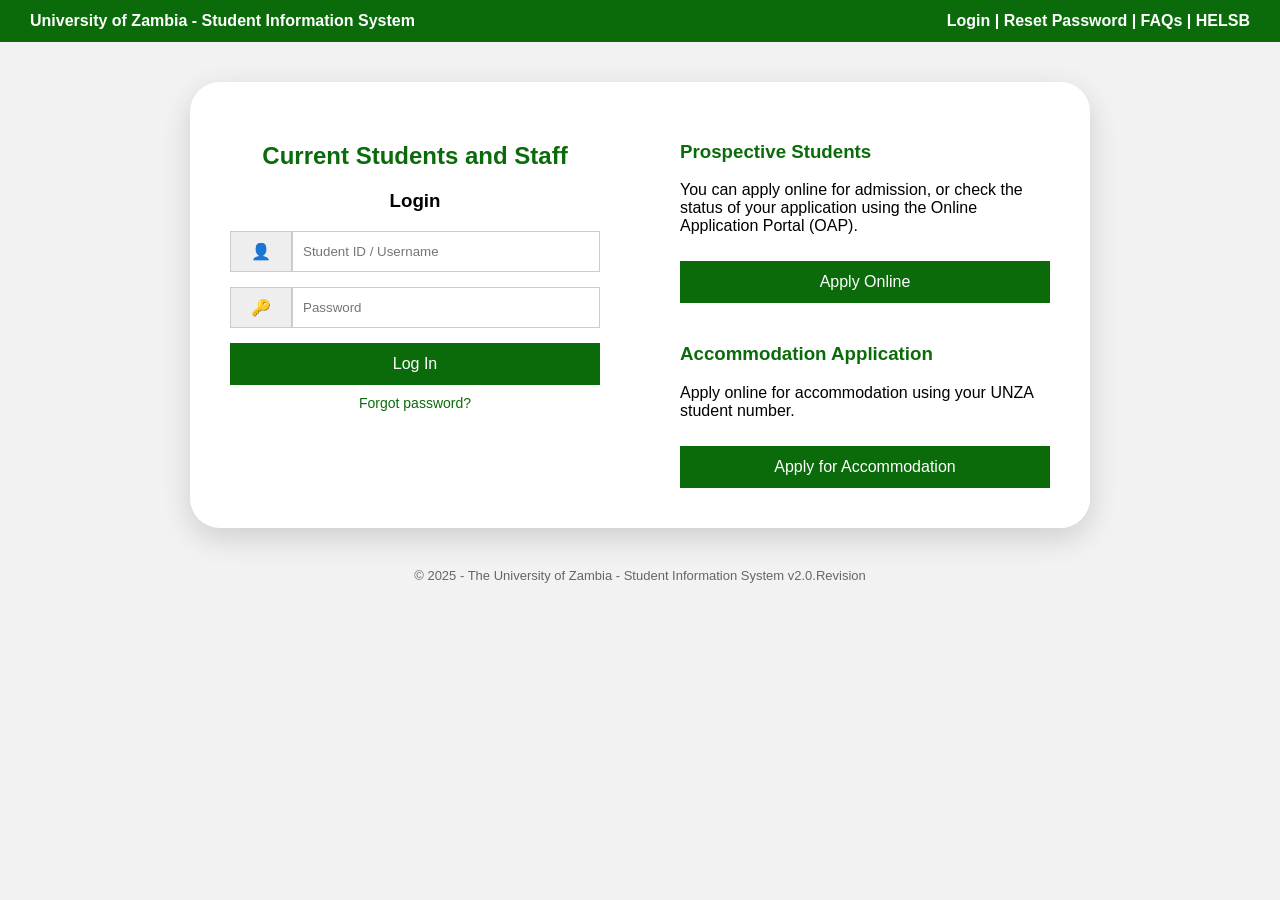
<file: testlogin.html>
<!DOCTYPE html>
<html lang="en">
<head>
<meta charset="UTF-8">
<meta name="viewport" content="width=device-width, initial-scale=1.0">
<title>UNZA SIS | Login</title>

<style>
body {
  margin: 0;
  font-family: Arial, Helvetica, sans-serif;
  background: #f2f2f2;
}

/* Top bar */
.topbar {
  background: #0b6b0b;
  color: white;
  padding: 12px 30px;
  display: flex;
  justify-content: space-between;
  align-items: center;
}

.topbar span {
  font-weight: bold;
}

/* Main card */
.wrapper {
  display: flex;
  justify-content: center;
  margin-top: 40px;
}

.card {
  background: white;
  width: 900px;
  border-radius: 30px;
  display: flex;
  box-shadow: 0 10px 30px rgba(0,0,0,0.15);
  overflow: hidden;
}

/* Left login */
.login {
  flex: 1;
  padding: 40px;
}

.login h2 {
  color: #0b6b0b;
  text-align: center;
}

.input-group {
  display: flex;
  margin-bottom: 15px;
}

.input-group span {
  background: #eee;
  padding: 10px;
  width: 40px;
  text-align: center;
  border: 1px solid #ccc;
}

.input-group input {
  flex: 1;
  padding: 10px;
  border: 1px solid #ccc;
}

button {
  width: 100%;
  padding: 12px;
  background: #0b6b0b;
  color: white;
  border: none;
  font-size: 16px;
  cursor: pointer;
}

button:hover {
  background: #095a09;
}

.forgot {
  text-align: center;
  margin-top: 10px;
  color: #0b6b0b;
  font-size: 14px;
}

/* Right side */
.right {
  flex: 1;
  padding: 40px;
  background: #fff;
}

.right h3 {
  color: #0b6b0b;
}

.right button {
  margin-top: 10px;
}

/* Footer */
.footer {
  text-align: center;
  margin-top: 40px;
  font-size: 13px;
  color: #666;
}
</style>
</head>

<body>

<div class="topbar">
  <span>University of Zambia - Student Information System</span>
  <span>Login | Reset Password | FAQs | HELSB</span>
</div>

<div class="wrapper">
  <div class="card">

    <!-- LEFT -->
    <div class="login">
      <h2>Current Students and Staff</h2>
      <h3 style="text-align:center;">Login</h3>

      <div class="input-group">
        <span>👤</span>
        <input type="text" id="studentId" placeholder="Student ID / Username">
      </div>

      <div class="input-group">
        <span>🔑</span>
        <input type="password" id="password" placeholder="Password">
      </div>

      <button onclick="login()">Log In</button>

      <div class="forgot">Forgot password?</div>
    </div>

    <!-- RIGHT -->
    <div class="right">
      <h3>Prospective Students</h3>
      <p>
        You can apply online for admission, or check the status of your
        application using the Online Application Portal (OAP).
      </p>
      <button>Apply Online</button>

      <h3 style="margin-top:40px;">Accommodation Application</h3>
      <p>
        Apply online for accommodation using your UNZA student number.
      </p>
      <button>Apply for Accommodation</button>
    </div>

  </div>
</div>

<div class="footer">
  © 2025 - The University of Zambia - Student Information System v2.0.Revision
</div>

<script>
function login() {
  const id = document.getElementById("studentId").value;
  const pass = document.getElementById("password").value;

  if (id === "" || pass === "") {
    alert("Please enter Student ID and Password");
    return;
  }

  // SIMPLE AUTH RULE
  if (id === pass) {
    localStorage.setItem("studentId", id);
    window.location.href = "testhome.html";
  } else {
    alert("Invalid login credentials");
  }
}
</script>

</body>
</html>
</file>
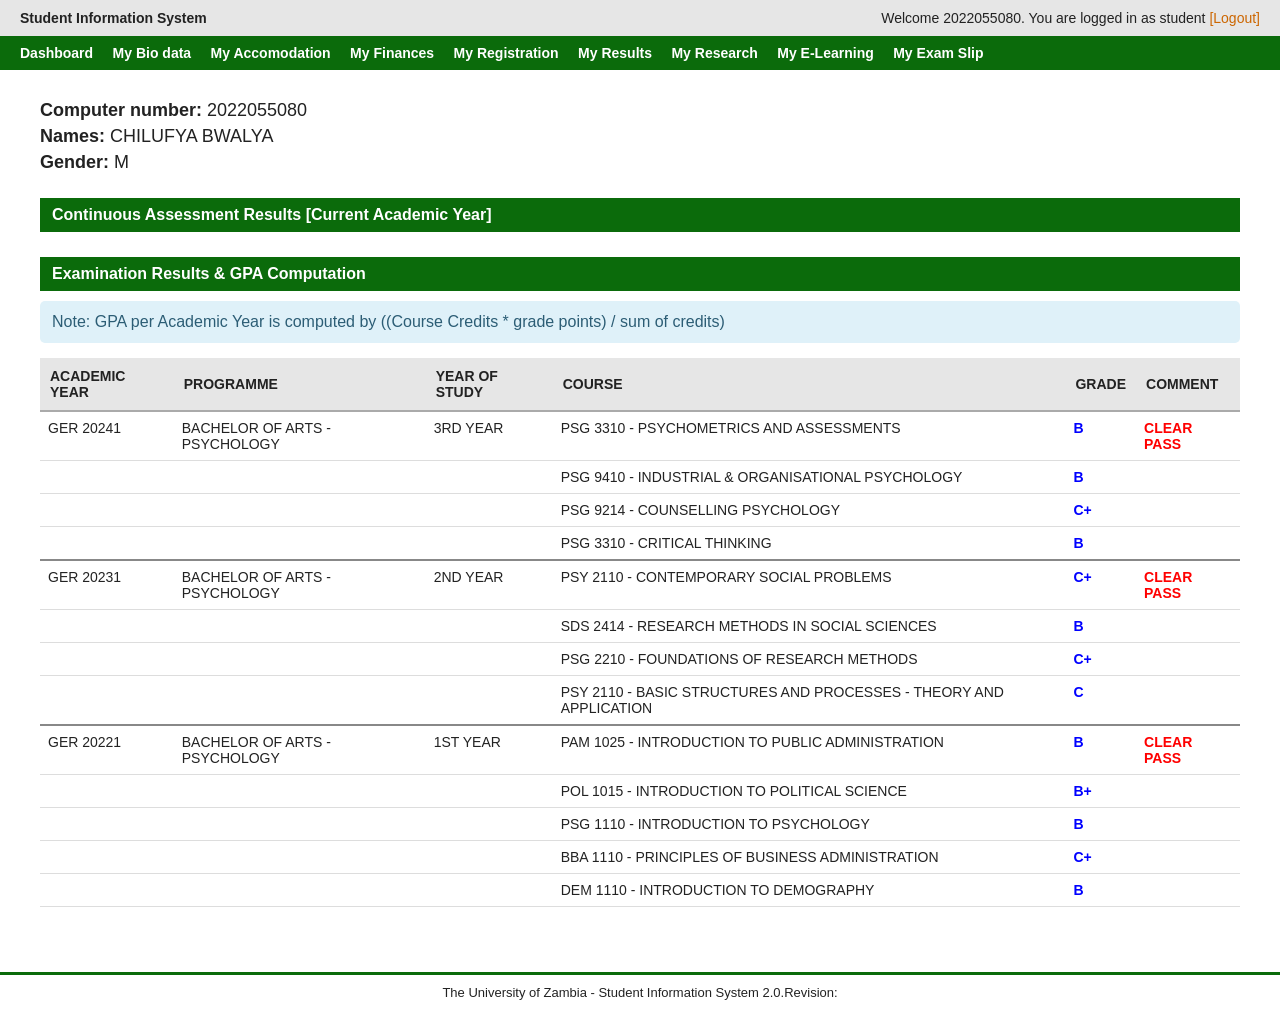
<file: testresult.html>
<!DOCTYPE html>
<html lang="en">
<head>
<meta charset="UTF-8">
<meta name="viewport" content="width=device-width, initial-scale=1.0">
<title>SIS | Examination Results</title>

<style>
body {
  margin: 0;
  font-family: Arial, Helvetica, sans-serif;
  background: #fff;
  color: #222;
}

/* Top */
.top-header {
  background: #e6e6e6;
  padding: 10px 20px;
  display: flex;
  justify-content: space-between;
  font-size: 14px;
}

.navbar {
  background: #0b6b0b;
  padding: 8px 20px;
}

.navbar a {
  color: white;
  text-decoration: none;
  margin-right: 15px;
  font-weight: bold;
  font-size: 14px;
}

/* Page */
.container {
  padding: 25px 40px;
}

.student-meta p {
  margin: 5px 0;
  font-size: 18px;
}

/* Section headers */
.section-title {
  background: #0b6b0b;
  color: white;
  padding: 8px 12px;
  font-weight: bold;
  margin: 25px 0 10px;
}

/* Info note */
.note {
  background: #dff1f9;
  border-radius: 5px;
  padding: 12px;
  color: #2c5d75;
  margin-bottom: 15px;
}

/* Table */
table {
  width: 100%;
  border-collapse: collapse;
  font-size: 14px;
}

th {
  background: #e6e6e6;
  padding: 10px;
  border-bottom: 2px solid #aaa;
  text-align: left;
}

td {
  padding: 8px;
  border-bottom: 1px solid #ddd;
  vertical-align: top;
}

.group {
  border-top: 2px solid #888;
}

.grade {
  color: blue;
  font-weight: bold;
}

.comment {
  color: red;
  font-weight: bold;
}

/* Footer */
.footer {
  margin-top: 40px;
  border-top: 3px solid #0b6b0b;
  text-align: center;
  padding: 10px;
  font-size: 13px;
}
</style>
</head>

<body>

<div class="top-header">
  <div><strong>Student Information System</strong></div>
  <div>Welcome 2022055080. You are logged in as student <span style="color:#c60">[Logout]</span></div>
</div>

<div class="navbar">
  <a href="index.html">Dashboard</a>
  <a href="#">My Bio data</a>
  <a href="#">My Accomodation</a>
  <a href="#">My Finances</a>
  <a href="#">My Registration</a>
  <a href="#">My Results</a>
  <a href="#">My Research</a>
  <a href="#">My E-Learning</a>
  <a href="#">My Exam Slip</a>
</div>

<div class="container">

  <div class="student-meta">
    <p><strong>Computer number:</strong> 2022055080</p>
    <p><strong>Names:</strong> CHILUFYA BWALYA</p>
    <p><strong>Gender:</strong> M</p>
  </div>

  <div class="section-title">
    Continuous Assessment Results [Current Academic Year]
  </div>

  <div class="section-title">
    Examination Results & GPA Computation
  </div>

  <div class="note">
    Note: GPA per Academic Year is computed by
    ((Course Credits * grade points) / sum of credits)
  </div>

  <table>
    <thead>
      <tr>
        <th>ACADEMIC YEAR</th>
        <th>PROGRAMME</th>
        <th>YEAR OF STUDY</th>
        <th>COURSE</th>
        <th>GRADE</th>
        <th>COMMENT</th>
      </tr>
    </thead>

    <tbody>
      <!-- 3RD YEAR -->
      <tr class="group">
        <td>GER 20241</td>
        <td>BACHELOR OF ARTS - PSYCHOLOGY</td>
        <td>3RD YEAR</td>
        <td>PSG 3310 - PSYCHOMETRICS AND ASSESSMENTS</td>
        <td class="grade">B</td>
        <td class="comment">CLEAR PASS</td>
      </tr>
      <tr>
        <td></td><td></td><td></td>
        <td>PSG 9410 - INDUSTRIAL &amp; ORGANISATIONAL PSYCHOLOGY</td>
        <td class="grade">B</td>
        <td></td>
      </tr>
      <tr>
        <td></td><td></td><td></td>
        <td>PSG 9214 - COUNSELLING PSYCHOLOGY</td>
        <td class="grade">C+</td>
        <td></td>
      </tr>
      <tr>
        <td></td><td></td><td></td>
        <td>PSG 3310 - CRITICAL THINKING</td>
        <td class="grade">B</td>
        <td></td>

      <!-- 2ND YEAR -->
      <tr class="group">
        <td>GER 20231</td>
        <td>BACHELOR OF ARTS - PSYCHOLOGY</td>
        <td>2ND YEAR</td>
        <td>PSY 2110 - CONTEMPORARY SOCIAL PROBLEMS</td>
        <td class="grade">C+</td>
        <td class="comment">CLEAR PASS</td>
      </tr>
      <tr>
        <td></td><td></td><td></td>
        <td>SDS 2414 - RESEARCH METHODS IN SOCIAL SCIENCES</td>
        <td class="grade">B</td>
        <td></td>
      </tr>
      <tr>
        <td></td><td></td><td></td>
        <td>PSG 2210 - FOUNDATIONS OF RESEARCH METHODS</td>
        <td class="grade">C+</td>
        <td></td>
      </tr>
      <tr>
        <td></td><td></td><td></td>
        <td>PSY 2110 - BASIC STRUCTURES AND PROCESSES - THEORY AND APPLICATION</td>
        <td class="grade">C</td>
        <td></td>

      <!-- 1ST YEAR -->
      <tr class="group">
        <td>GER 20221</td>
        <td>BACHELOR OF ARTS - PSYCHOLOGY</td>
        <td>1ST YEAR</td>
        <td>PAM 1025 - INTRODUCTION TO PUBLIC ADMINISTRATION</td>
        <td class="grade">B</td>
        <td class="comment">CLEAR PASS</td>
      </tr>
      <tr>
        <td></td><td></td><td></td>
        <td>POL 1015 - INTRODUCTION TO POLITICAL SCIENCE</td>
        <td class="grade">B+</td>
        <td></td>
      </tr>
      <tr>
        <td></td><td></td><td></td>
        <td>PSG 1110 - INTRODUCTION TO PSYCHOLOGY</td>
        <td class="grade">B</td>
        <td></td>
      </tr>
      <tr>
        <td></td><td></td><td></td>
        <td>BBA 1110 - PRINCIPLES OF BUSINESS ADMINISTRATION</td>
        <td class="grade">C+</td>
        <td></td>
      </tr>
      <tr>
        <td></td><td></td><td></td>
        <td>DEM 1110 - INTRODUCTION TO DEMOGRAPHY</td>
        <td class="grade">B</td>
        <td></td>
    </tbody>
  </table>

</div>

<div class="footer">
  The University of Zambia - Student Information System 2.0.Revision:
</div>

</body>
</html>
</file>
<file: mobile.css>
/* Shared phone layout; desktop reference layouts remain in each page. */
html { -webkit-text-size-adjust: 100%; }
@media (max-width: 700px) {
  body { min-width: 0; }
  .top-header, .topbar { padding-left: max(16px, env(safe-area-inset-left)); padding-right: max(16px, env(safe-area-inset-right)); }
  .top-header > div, .brand, .brand span { min-width: 0; overflow-wrap: anywhere; }
  .top-header > div:last-child { line-height: 1.6; }
  .top-header a { display: inline-flex; align-items: center; min-height: 44px; padding: 0 8px; }
  .navbar, .navigation { display: grid; grid-template-columns: repeat(2, minmax(0, 1fr)); gap: 4px 8px; width: auto; }
  .navbar { padding: 8px 16px; }
  .navbar a, .navigation a, .navigation button { display: flex; align-items: center; justify-content: flex-start; min-width: 0; min-height: 44px; padding: 8px 10px; margin: 0; font-family: Arial, Helvetica, sans-serif; font-size: 14px; line-height: 1.35; white-space: normal; overflow-wrap: anywhere; text-shadow: none; border-radius: 3px; }
  .navbar a, .navigation a { background: #ffffff0d; }
  .navbar a[aria-current="page"] { background: #ffffff26; }
  .topbar { display: flex; flex-direction: column; align-items: stretch; padding-bottom: 8px; }
  .brand { width: 100%; font-size: 16px; line-height: 1.4; }
  .navigation { width: 100%; margin: 0; }
  .navigation i { flex-shrink: 0; }
  main { padding: 20px 16px; }
  .card { min-height: 0; }
  .login .input-group { height: 46px; margin-bottom: 18px; }
  .login .input-group span { width: 44px; }
  .login input { font-size: 16px; }
  .security { height: 46px; }
  .refresh { width: 44px; height: 44px; flex-shrink: 0; }
  .captcha-row { gap: 10px; }
  .help { max-width: calc(100% - 32px); }
  .help .close { width: 44px; height: 44px; }
  .help strong { padding-right: 32px; }
  .qr-row a { display: inline-flex; align-items: center; min-height: 44px; }
  .container, .main, .student-info, .sidebar, .results-panel { min-width: 0; }
  .container { padding-left: 16px; padding-right: 16px; }
  .cards { display: grid; grid-template-columns: minmax(0, 1fr); gap: 20px; margin-left: 0; margin-right: 0; }
  .cards .green { grid-column: auto; }
  .main { grid-template-columns: minmax(0, 1fr); }
  .guide span { min-width: 0; overflow-wrap: anywhere; }
  .results-scroll { width: 100%; }
  .scroll-hint { display: block; }
  .footer { overflow-wrap: anywhere; padding-bottom: max(20px, env(safe-area-inset-bottom)); }
}
@media (max-width: 360px) {
  .navbar a, .navigation a, .navigation button { font-size: 13px; padding-left: 8px; padding-right: 8px; }
  .student-number { font-size: 24px; }
  .student-info td { font-size: 13px; }
}

/* The reference SIS uses a desktop overview for authenticated pages.
   Their 1000px viewport scales to the phone; pinch zoom remains available. */
@media (min-width: 701px) and (max-width: 1100px) {
  .sis-overview .top-header { margin: 0 14px; padding: 4px; font-size: 13px; gap: 8px; }
  .sis-overview .top-header > div:last-child { font-size: 12px; }
  .sis-overview .navbar { margin: 0 14px; gap: 0 16px; }
  .sis-overview .navbar a { font: 15px Arial, Helvetica, sans-serif; min-height: 24px; line-height: 24px; text-shadow: 1px 1px 2px #444; }
  .sis-overview .container { padding: 60px 5.3% 0; }
  .sis-overview .cards { grid-template-columns: repeat(3, minmax(0, 1fr)); gap: 26px; margin: 0 18px 60px; }
  .sis-overview .cards .green { grid-column: auto; min-height: 620px; }
  .sis-overview .cards .card { font-size: 14px; line-height: 22px; padding: 24px 14px; }
  .sis-overview .cards h3 { font-size: 14px; }
  .sis-overview .main { grid-template-columns: minmax(0, 1fr); margin: 0 -40px; }
  .sis-overview .sidebar { margin: 40px 0 0; }
  .sis-overview .student-number { font-size: 40px; }
  .sis-overview .results-panel table { min-width: 0; table-layout: fixed; }
  .sis-overview .results-panel th { white-space: nowrap; font-size: 13px; }
  .sis-overview .results-panel td { font-size: 12px; line-height: 1.6; overflow-wrap: normal; word-break: normal; }
  .sis-overview .results-panel .comment { white-space: normal; }
  .sis-overview .results-panel th:nth-child(1) { width: 14%; }
  .sis-overview .results-panel th:nth-child(2) { width: 22%; }
  .sis-overview .results-panel th:nth-child(3) { width: 13%; }
  .sis-overview .results-panel th:nth-child(4) { width: 30%; }
  .sis-overview .results-panel th:nth-child(5) { width: 7%; }
  .sis-overview .results-panel th:nth-child(6) { width: 14%; }
  .sis-overview .scroll-hint { display: none; }
}
.menu-toggle, .login-notice { display: none; }
@media (max-width: 700px) {
  .topbar { flex-direction: row; flex-wrap: wrap; align-items: center; justify-content: space-between; padding: 0 16px; min-height: 58px; gap: 0; }
  .brand { width: auto; }
  .brand span { display: none; }
  .brand img { width: 46px; height: 58px; }
  .menu-toggle { display: flex; flex-direction: column; justify-content: center; align-items: center; gap: 5px; width: 44px; height: 44px; padding: 8px; border: 0; background: transparent; cursor: pointer; }
  .menu-toggle span { display: block; width: 26px; height: 2px; background: #ddd; border-radius: 2px; }
  .navigation { display: none; flex-basis: 100%; padding: 8px 0; }
  .navigation.is-open { display: grid; }
  .login-notice { display: block; position: relative; margin-top: 14px; padding: 16px 40px 16px 17px; background: #fcf8e3; color: #8a7a50; border: 1px solid #faebcc; line-height: 24px; font-size: 16px; }
  .login-notice[hidden] { display: none; }
  .login-notice button { position: absolute; right: 4px; top: 5px; border: 0; background: transparent; color: #c9c4b0; font-size: 24px; width: 44px; height: 44px; }
  main { padding: 46px 0 58px; }
  .card { width: 100%; max-width: 100%; border-radius: 125px 0 125px 0; padding: 12px 0 44px; }
  .login, .right { padding: 30px 8.3% 0; }
  .login h2, .right h2 { font-size: 20px; font-weight: 600; line-height: 1.4; }
  .login h2 { margin-bottom: 20px; }
  .login h3 { font-size: 28px; font-weight: 600; margin-bottom: 24px; }
  .login .input-group { height: 40px; margin-bottom: 22px; }
  .login .input-group span { width: 56px; }
  .login .input-group input { background: white; padding-left: 14px; }
  .security { height: 40px; padding-left: 14px; margin-bottom: 22px; }
  .captcha-row { margin: 24px 0; gap: 5px; }
  .refresh { width: 36px; height: 36px; }
  .action { min-height: 40px; padding: 9px 8px; }
  .forgot { margin-top: 14px; }
  .account { margin-top: 16px; padding-top: 22px; }
  .right { margin-top: 0; }
  .right:before { display: none; }
  .right p { font-size: 16px; line-height: 24px; margin-bottom: 24px; }
  .right h2 { margin-bottom: 12px; }
  .accommodation { margin-top: 30px; }
  .help { display: none; }
  .footer { font-size: 13px; line-height: 22px; }
}

/* Consistent navigation type and complete words in the results table. */
.navbar a, .navigation a, .navigation button { font-family: Arial, Helvetica, sans-serif; text-shadow: none; }
.sis-overview .navbar a { text-shadow: none; }
.results-panel th { white-space: nowrap; overflow-wrap: normal; word-break: normal; font-size: 14px; }
.results-panel td { overflow-wrap: normal; word-break: normal; }
.results-panel th:nth-child(1) { width: 14%; }
.results-panel th:nth-child(2) { width: 22%; }
.results-panel th:nth-child(3) { width: 13%; }
.results-panel th:nth-child(4) { width: 30%; }
.results-panel th:nth-child(5) { width: 7%; }
.results-panel th:nth-child(6) { width: 14%; }
.results-panel td:nth-child(1), .results-panel td:nth-child(3), .results-panel .grade, .results-panel .comment { white-space: nowrap; }

/* The final three services sit below the green navigation band. */
.secondary-nav { display: flex; flex-wrap: wrap; gap: 0 18px; margin: 0 18px; padding: 2px 6px; background: white; }
.secondary-nav a { display: inline-flex; align-items: center; color: #555; font: 16px Arial, Helvetica, sans-serif; line-height: 24px; text-decoration: none; }
.secondary-nav a:focus-visible { outline: 2px solid #dfa134; outline-offset: 3px; }
/* Override compact-layout rules too, so headers cannot split. */
.sis-overview .results-panel th { white-space: nowrap; overflow-wrap: normal; word-break: normal; }
.sis-overview .results-panel th:nth-child(5) { width: 9%; }
.sis-overview .results-panel th:nth-child(4) { width: 28%; }
.sis-overview .results-panel th:nth-child(5), .sis-overview .results-panel td:nth-child(5) { white-space: nowrap; overflow-wrap: normal; word-break: normal; }
@media (min-width: 701px) and (max-width: 1100px) {
  .secondary-nav { margin: 0 14px; gap: 0 16px; }
  .secondary-nav a { font-size: 15px; }
}
@media (max-width: 700px) {
  .secondary-nav { margin: 0; padding: 4px 16px; gap: 0 16px; }
  .secondary-nav a { min-height: 44px; font-size: 13px; }
}

/* Match both navigation rows, with a light shadow behind the labels. */
.navbar a, .sis-overview .navbar a, .secondary-nav a {
  font-family: Arial, Helvetica, sans-serif;
  font-size: 20px;
  font-weight: 400;
  line-height: 24px;
  text-shadow: 1px 1px 1px rgba(0, 0, 0, 0.25);
}
@media (min-width: 701px) and (max-width: 1100px) {
  .navbar a, .sis-overview .navbar a, .secondary-nav a { font-size: 15px; }
}
@media (max-width: 700px) {
  .navbar a, .sis-overview .navbar a, .secondary-nav a { font-size: 13px; }
}

.navbar a, .sis-overview .navbar a, .secondary-nav a {
  color: #fff;
  text-shadow: 1px 1px 2px rgba(0, 0, 0, 0.7);
}

/* Full-width student details after removing the quick guides. */
.sis-overview .dashboard-details { grid-template-columns: minmax(0, 1fr); }
.navbar a, .sis-overview .navbar a, .secondary-nav a {
  text-shadow: 0 1px 1px #333, 1px 2px 2px rgba(0, 0, 0, 0.85);
}
</file>
<file: login-mobile.css>
/* Mobile login follows images/login1.jpg and images/login2.jpg. */
@media (max-width: 767px), (max-device-width: 767px) {
  .login-page { background: #eee; font-family: Arial, Helvetica, sans-serif; font-size: 16px; }
  .login-page .topbar { position: sticky; top: 0; z-index: 10; display: flex; flex-flow: row wrap; align-items: center; justify-content: space-between; min-height: 68px; padding: 0 12px 0 18px; gap: 0; background: #006400; }
  .login-page .brand { width: auto; min-width: 0; }
  .login-page .brand span { display: none; }
  .login-page .brand img { display: block; width: 52px; height: 66px; object-fit: contain; }
  .login-page .menu-toggle { display: flex; flex-direction: column; justify-content: center; align-items: center; width: 44px; height: 44px; gap: 5px; padding: 8px; border: 0; background: transparent; }
  .login-page .menu-toggle span { display: block; width: 25px; height: 2px; border-radius: 2px; background: #ddd; }
  .login-page .navigation { display: none; width: 100%; flex-basis: 100%; margin: 0; padding: 8px 0; }
  .login-page .navigation.is-open { display: grid; grid-template-columns: repeat(2, minmax(0, 1fr)); gap: 4px 8px; }
  .login-page .navigation a, .login-page .navigation button { justify-content: flex-start; padding: 10px; min-height: 44px; white-space: normal; font: 14px/1.4 Arial, Helvetica, sans-serif; color: white; }
  .login-page .login-notice { display: block; position: relative; margin: 14px 0 0; padding: 16px 44px 16px 17px; min-height: 57px; border: 1px solid #faebcc; background: #fcf8e3; color: #8a7a50; font-size: 16px; line-height: 24px; }
  .login-page .login-notice[hidden] { display: none; }
  .login-page main { display: block; min-height: 0; padding: 40px 0 64px; }
  .login-page .card { display: grid; grid-template-columns: minmax(0, 1fr); width: 100%; max-width: none; min-height: 0; margin: 0; padding: 0 0 44px; border-radius: 125px 0 125px 0; background: white; box-shadow: 0 8px 30px #0002; }
  .login-page .login { padding: 44px 8.3% 0; min-width: 0; text-align: center; }
  .login-page h2 { margin: 0 0 20px; color: #006400; font: 600 24px/1.4 Arial, Helvetica, sans-serif; }
  .login-page h3 { margin: 0 0 24px; color: #006400; font: 600 34px/1.4 Arial, Helvetica, sans-serif; }
  .login-page .input-group { display: flex; width: 100%; height: 50px; margin: 0 0 26px; }
  .login-page .input-group span { width: 56px; flex: 0 0 56px; font-size: 16px; background: #eee; border: 1px solid #ccc; }
  .login-page .input-group input { flex: 1 1 0; width: 0; min-width: 0; padding: 8px 14px; font: 18px Arial, Helvetica, sans-serif; background: white; border: 1px solid #ccc; border-left: 0; border-radius: 0; }
  .login-page input::placeholder { color: #999; opacity: 1; }
  .login-page .captcha-row { display: flex; justify-content: center; align-items: center; gap: 5px; margin: 24px 0; }
  .login-page .captcha { width: 154px; height: 52px; }
  .login-page .refresh { flex: 0 0 42px; width: 42px; height: 42px; }
  .login-page .security { display: block; width: 100%; height: 50px; margin: 0 0 26px; padding: 8px 13px; border: 1px solid #ccc; border-radius: 0; font: 18px Arial, Helvetica, sans-serif; }
  .login-page .action { display: block; width: 100%; min-height: 50px; padding: 8px 6px; border: 0; border-radius: 0; background: #006400; color: white; font: 18px/1.4 Arial, Helvetica, sans-serif; }
  .login-page .action i { margin-right: 10px; }
  .login-page .forgot { min-height: 44px; margin: 14px 0 0; padding: 0; color: #006400; font: 18px Arial, Helvetica, sans-serif; }
  .login-page .account { margin-top: 24px; padding-top: 22px; border-top: 1px solid #eee; }
  .login-page .account i { font-size: 24px; }
  .login-page .right { min-width: 0; margin: 0; padding: 36px 8.3% 0; text-align: center; }
  .login-page .right::before { display: none; }
  .login-page .right h2 { margin-bottom: 12px; }
  .login-page .right p { margin: 0 0 24px; font: 18px/28px Arial, Helvetica, sans-serif; }
  .login-page .accommodation { margin-top: 30px; }
  .login-page .help { display: block; position: fixed; z-index: 20; left: 12px; right: 12px; bottom: max(12px, env(safe-area-inset-bottom)); width: auto; max-width: none; margin: 0; padding: 16px 14px 12px; border: 1px solid #ddd; border-radius: 14px; box-shadow: 0 8px 24px #0003; font: 18px/1.4 Arial, Helvetica, sans-serif; background: white; }
  .login-page .help[hidden] { display: none; }
  .login-page .help strong { padding-right: 24px; font-size: 16px; line-height: 1.4; }
  .login-page .help > a { margin: 10px 0 14px; font-size: 16px; }
  .login-page .help .close { top: 3px; right: 3px; width: 36px; height: 36px; min-width: 36px; min-height: 36px; font-size: 26px; }
  .login-page .qr-row { flex-wrap: nowrap; gap: 12px; }
  .login-page .qr-row img { width: 100px; height: 100px; }
  .login-page .qr-row a { font-size: 14px; }
  .login-page .login-notice { display: none; }
  .login-page .footer { position: static; display: block; min-height: 66px; padding: 23px 10px max(16px, env(safe-area-inset-bottom)); background: #f5f5f5; color: #888; font: 14px/22px Arial, Helvetica, sans-serif; text-align: center; overflow-wrap: normal; }
}
@media (max-width: 360px) {
  .login-page .login, .login-page .right { padding-left: 7%; padding-right: 7%; }
  .login-page h2 { font-size: 22px; }
  .login-page .input-group span { width: 46px; flex-basis: 46px; }
  .login-page .input-group input, .login-page .security { padding-left: 9px; }
}
</file>
<file: security-code.css>
.login-page .captcha-row .captcha {
  display: block;
  width: 144px;
  height: 49px;
  flex: 0 1 144px;
  background: #bbc9d1;
  border: 0;
  border-radius: 0;
}
.login-page .captcha-row .refresh {
  display: grid;
  place-items: center;
  flex: 0 0 36px;
  width: 36px;
  height: 36px;
  padding: 0;
  border: 2px solid #8caa70;
  border-radius: 50%;
  background: linear-gradient(#b8d99b 0%, #84b64c 48%, #75a931 55%, #8dbc43 100%);
  box-shadow: inset 0 1px 2px #fff, 0 0 1px #59733f;
  color: white;
  font-size: 25px;
  line-height: 1;
  text-shadow: 0 1px 1px #6e963f;
}
.login-page .captcha-row .refresh svg { display: block; width: 25px; height: 25px; }
</file>
